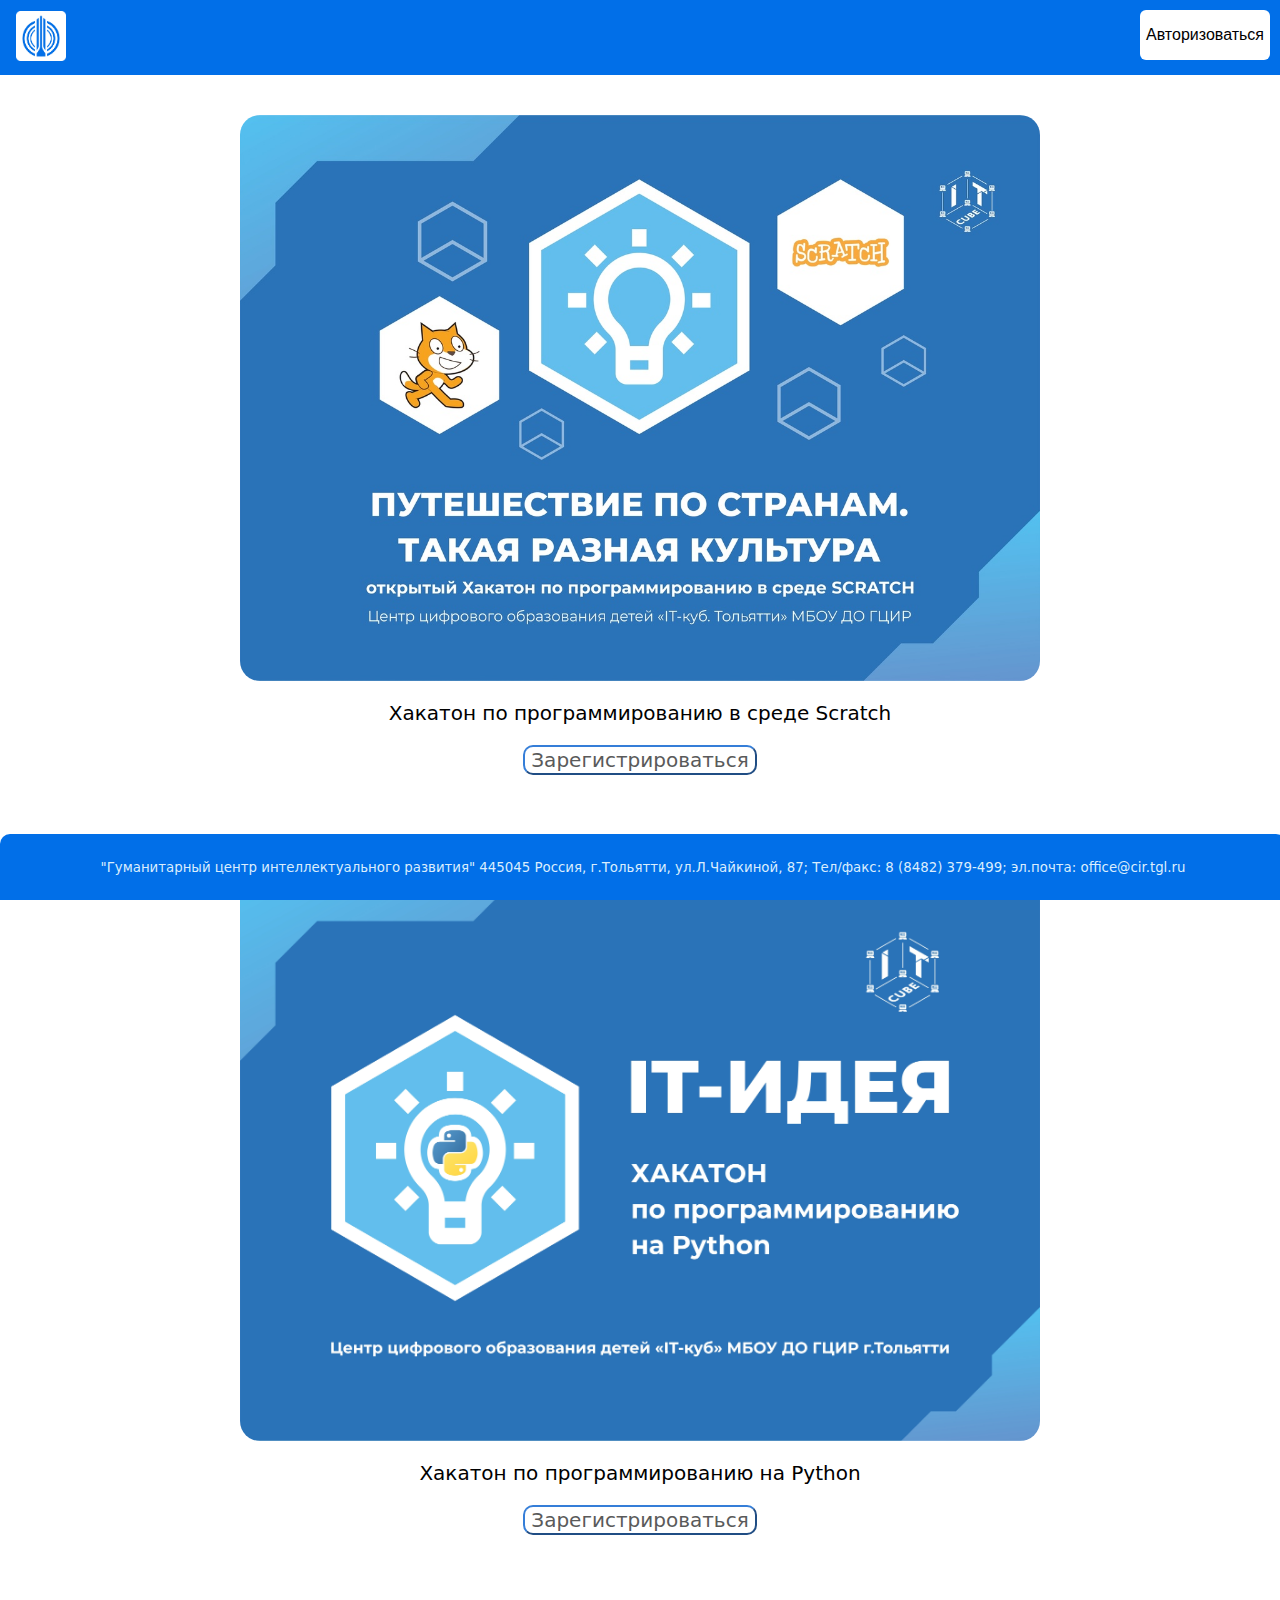
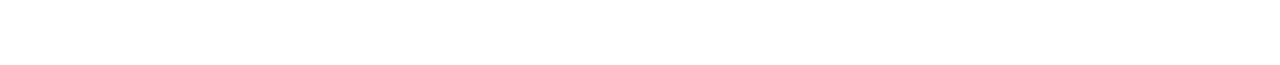
<file: index.html>
<!DOCTYPE html>
<html lang="en">

<head>
    <meta charset="UTF-8">
    <meta name="viewport" content="width=device-width, initial-scale=1.0">
    <title>Хакатоны</title>
    <link rel="stylesheet" href="static/styles/style.css" />
</head>

<body>
    <div class="main">
        <div class="header">
            <a
                href="index.html">
                <button class="logo">
                    <img src="static/images/1.png" alt="ГЦИР">
                </button>
            </a>
            <a href="login.html">
                <button class="authorization">
                    <p>Авторизоваться</p>
                </button>
            </a>
        </div>
        <div class="content">
            <div class="hakhathon">
                <img src="static/images/2.jpg" alt="Хакатон">
                <div class="attachment">
                    <div class="description">
                        Хакатон по программированию в среде Scratch
                    </div>
                    <div class="description">
                        <a href="#">
                            <button>Зарегистрироваться</button>
                        </a>
                    </div>
                </div>
            </div>
            <div class="hakhathon">
                <img src="static/images/3.jpg" alt="Хакатон">
                <div class="attachment">
                    <div class="description">
                        Хакатон по программированию на Python
                    </div>
                    <div class="description">
                        <a href="#">
                            <button>Зарегистрироваться</button>
                        </a>
                    </div>
                </div>
            </div>
        </div>
        <div class="footer">
            "Гуманитарный центр интеллектуального развития"
            445045 Россия, г.Тольятти, ул.Л.Чайкиной, 87; Тел/факс: 8 (8482) 379-499; эл.почта: office@cir.tgl.ru
        </div>
    </div>
</body>

</html>
</file>
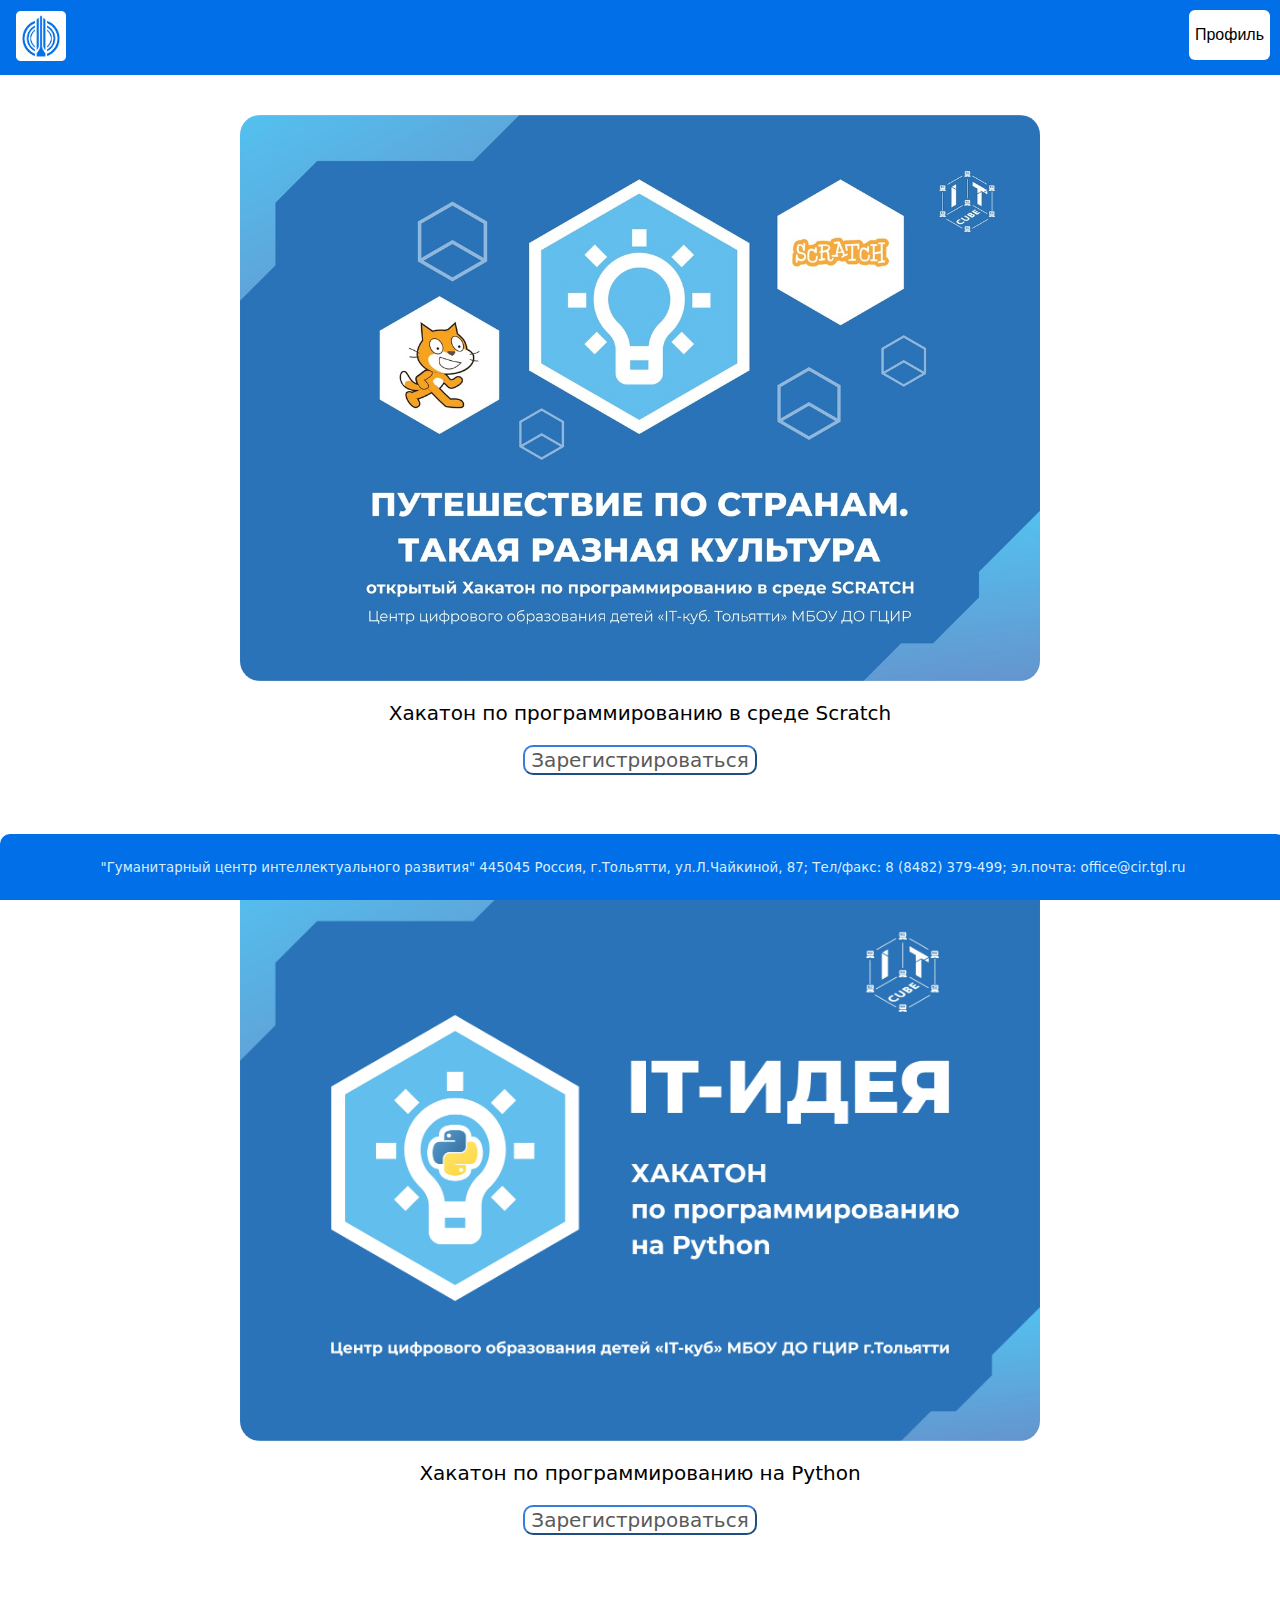
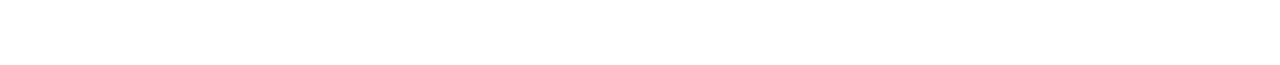
<file: index1.html>
<!DOCTYPE html>
<html lang="en">

<head>
    <meta charset="UTF-8">
    <meta name="viewport" content="width=device-width, initial-scale=1.0">
    <title>Хакатоны</title>
    <link rel="stylesheet" href="static/styles/style.css" />
</head>

<body>
    <div class="main">
        <div class="header">
            <a
                href="index1.html">
                <button class="logo">
                    <img src="static/images/1.png" alt="ГЦИР">
                </button>
            </a>
            <a href="profile.html">
                <button class="authorization">
                    <p>Профиль</p>
                </button>
            </a>
        </div>
        <div class="content">
            <div class="hakhathon">
                <img src="static/images/2.jpg" alt="Хакатон">
                <div class="attachment">
                    <div class="description">
                        Хакатон по программированию в среде Scratch
                    </div>
                    <div class="description">
                        <a href="#">
                            <button id="showUserBtn">Зарегистрироваться</button>
                        </a>
                        <script src="hakhathon.js"></script>
                    </div>
                </div>
            </div>
            <div class="hakhathon">
                <img src="static/images/3.jpg" alt="Хакатон">
                <div class="attachment">
                    <div class="description">
                        Хакатон по программированию на Python
                    </div>
                    <div class="description">
                        <a href="#">
                            <button id="showUserBtn1">Зарегистрироваться</button>
                        </a>
                        <script src="hakhathon.js"></script>
                    </div>
                </div>
            </div>
        </div>
        <div class="footer">
            "Гуманитарный центр интеллектуального развития"
            445045 Россия, г.Тольятти, ул.Л.Чайкиной, 87; Тел/факс: 8 (8482) 379-499; эл.почта: office@cir.tgl.ru
        </div>
    </div>
</body>

</html>
</file>
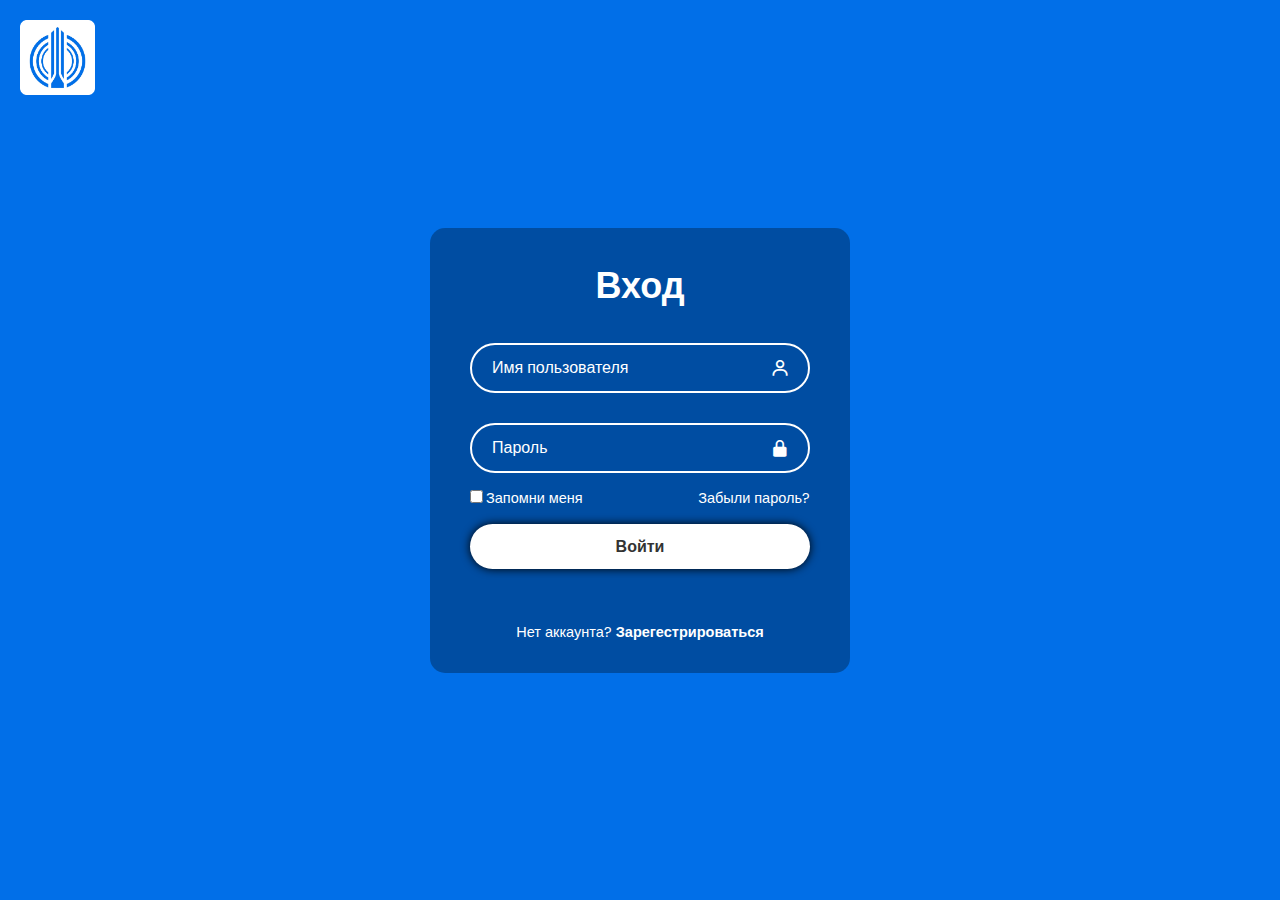
<file: login.html>
<!DOCTYPE html>
<html lang="en">

<head>
    <meta charset="UTF-8">
    <meta name="viewport" content="width=device-width, initial-scale=1.0">
    <title>Вход</title>
    <link rel="stylesheet" href="style.css">
    <link href='https://unpkg.com/boxicons@2.1.4/css/boxicons.min.css' rel='stylesheet'>
</head>

<body>
    <a href="index.html">
        <div class="logo">
            <img src="1.png" alt="ГЦИР">
        </div>
    </a>
    <div class="wrapper">
        <form action="">
            <h1>Вход</h1>
            <div class="input-box">
                <input id="loginInput" type="text" placeholder="Имя пользователя" required>
                <i class='bx bx-user'></i>
            </div>
            <div class="input-box">
                <input id="passwordInput" type="password" placeholder="Пароль" required>
                <i class='bx bxs-lock-alt'></i>
            </div>
            <div class="remember">
                <label for=""><input type="checkbox">Запомни меня</label>
                <a href="#">Забыли пароль?</a>
            </div>
            <button type="button" id="loginBtn" class="btn">Войти</button>
            <div id="errorMessage" class="error"></div>

            <div class="register-link">
                <p>Нет аккаунта? <a href="page.html">Зарегестрироваться</a></p>
            </div>
        </form>
    </div>
    <script src="login.js"></script>
</body>

</html>
</file>
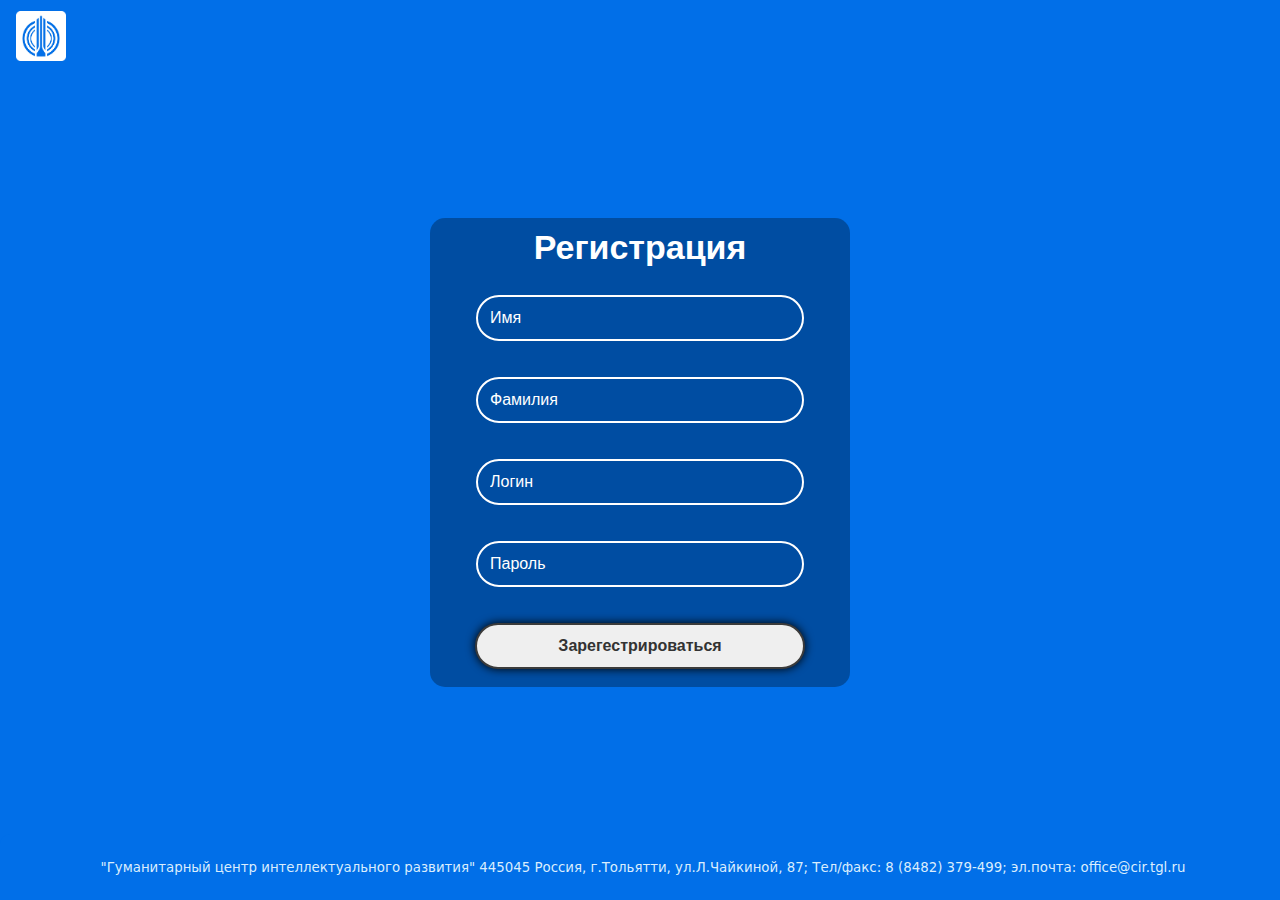
<file: page.html>
<!DOCTYPE html>
<html lang="en">

<head>
    <meta charset="UTF-8">
    <meta name="viewport" content="width=device-width, initial-scale=1.0">
    <title>Хакатоны</title>
    <link rel="stylesheet" href="static/styles/style.css" />
</head>

<body>
    <div class="main">
        <div class="header">
            <a
                href="index.html">
                <button class="logo">
                    <img src="static/images/1.png" alt="ГЦИР">
                </button>
            </a>
        </div>
        <div class="reg">
            <div class="registration">
                <div class="regist">
                    <p>Регистрация</p>
                </div>
                <div>
                    <input id="name" placeholder="Имя" required>
                </div>
                <div>
                    <input id="secondname" placeholder="Фамилия" required>
                </div>
                <div>
                    <input id="login" placeholder="Логин" required>
                </div>
                <div>
                    <input id="password" placeholder="Пароль" required>         
                </div>
                <div>
                    <button type="submit" id="submit">Зарегестрироваться</button>
                </div>
                <script src="script.js"></script>
            </div>
        </div>
        <div class="footer">
            "Гуманитарный центр интеллектуального развития"
            445045 Россия, г.Тольятти, ул.Л.Чайкиной, 87; Тел/факс: 8 (8482) 379-499; эл.почта: office@cir.tgl.ru
        </div>
    </div>
</body>

</html>
</file>
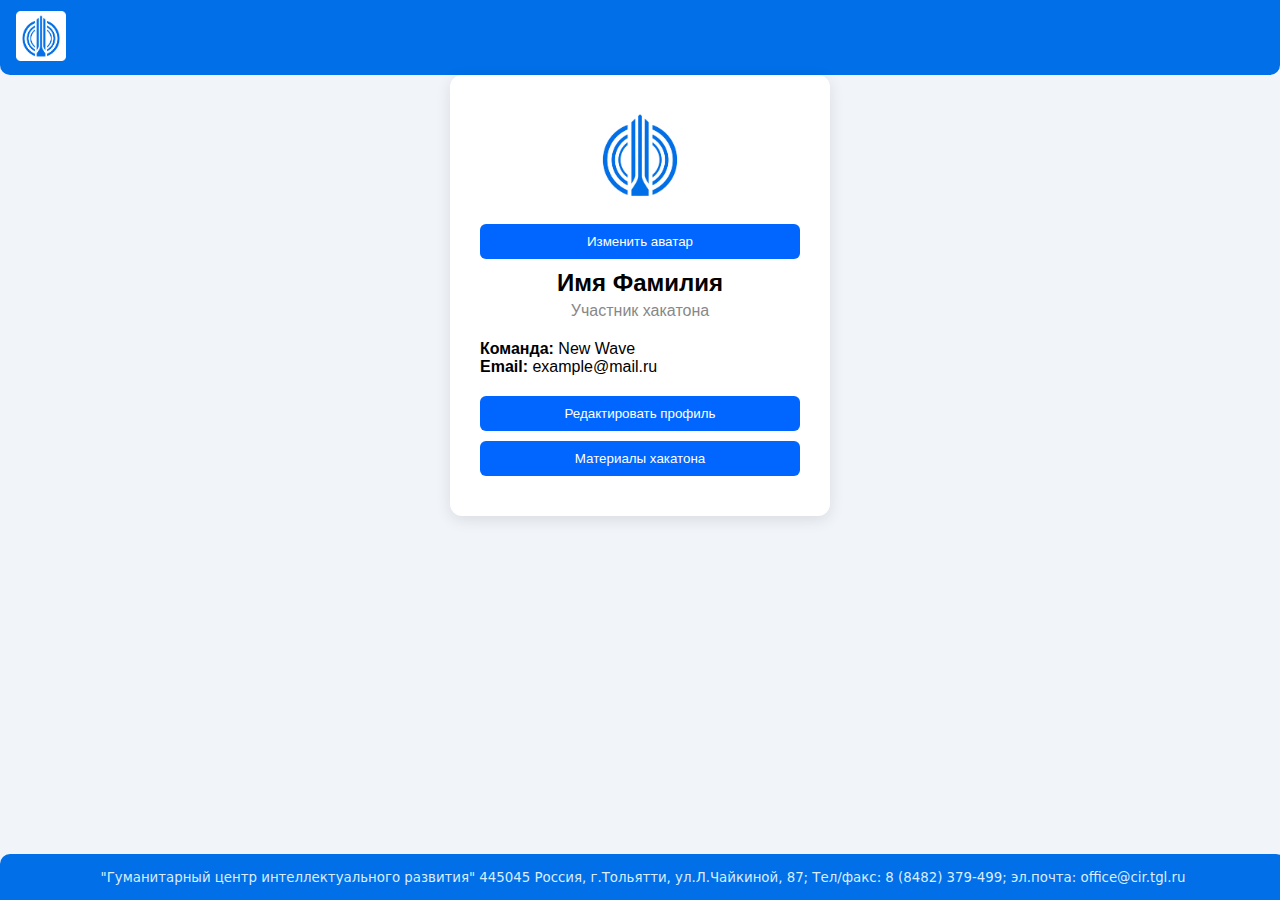
<file: profile.html>
<!DOCTYPE html>
<html lang="en">

<head>
    <meta charset="UTF-8">
    <meta name="viewport" content="width=device-width, initial-scale=1.0">
    <title>Личный кабинет</title>
    <link rel="stylesheet" href="styleLK.css" />

</head>

<body>
    <div class="main">
        <div class="header">
            <a href="index1.html">
                <button class="logo">
                <img src="1.png" alt="ГЦИР">
            </button>
            </a>
        </div>
        <div class="profile-container">

            <div class="profile-card">
                <img src="1.png" class="avatar" id="avatar" alt="Avatar">

                <input type="file" id="avatarInput" accept="image/*" style="display:none">
                <button id="changeAvatarBtn" class="btn">Изменить аватар</button>

                <h2 id="name">Имя Фамилия</h2>
                <p id="status" class="status">Участник хакатона</p>

                <div class="info">
                    <p><strong>Команда:</strong><span id="team"> New Wave</span></p>
                    <p><strong>Email:</strong><span id="email"> example@mail.ru</span></p>
                </div>

                <button class="btn" id="editBtn">Редактировать профиль</button>
                <button class="btn" id="showMaterialsBtn">Материалы хакатона</button>
                <div id="currentHackathonBlock">
                    <h2>Материалы текущего хакатона</h2>

                    <ul id="currentHackathonMaterials">
                    </ul>
                </div>

                <div class="materials" id="materialsBlock">
                    <h2>Материалы прошлых хакатонов</h2>
                    <select id="yearSelect">
                        <option value="">Выберите год</option>
                        <option value="2021">2021</option>
                        <option value="2022">2022</option>
                        <option value="2023">2023</option>
                    </select>

                    <div id="materialsContainer" style="margin-top:10px;"></div>
                </div>

            </div>

        </div>
        <div class="footer">
            "Гуманитарный центр интеллектуального развития"
            445045 Россия, г.Тольятти, ул.Л.Чайкиной, 87; Тел/факс: 8 (8482) 379-499; эл.почта: office@cir.tgl.ru
        </div>
    </div>
    <script src="scriptLK.js"></script>
</body>

</html>
</file>
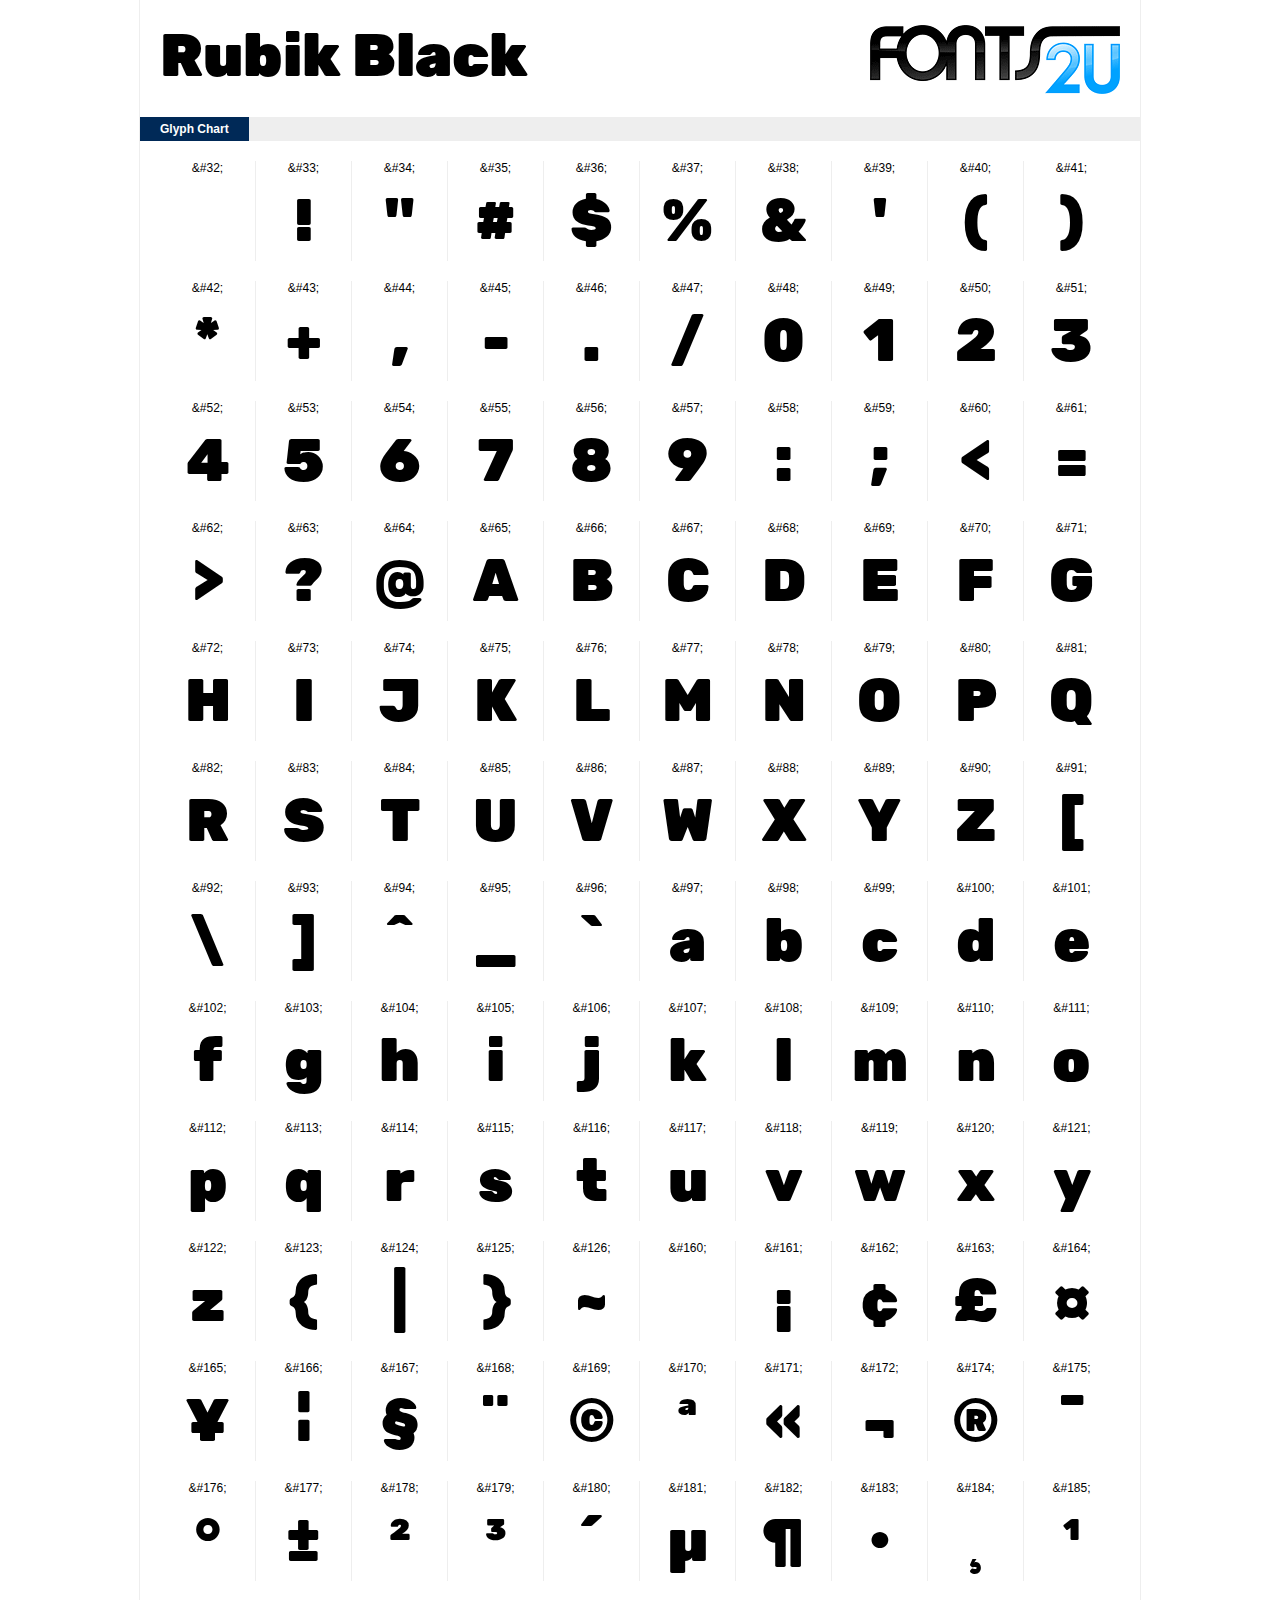
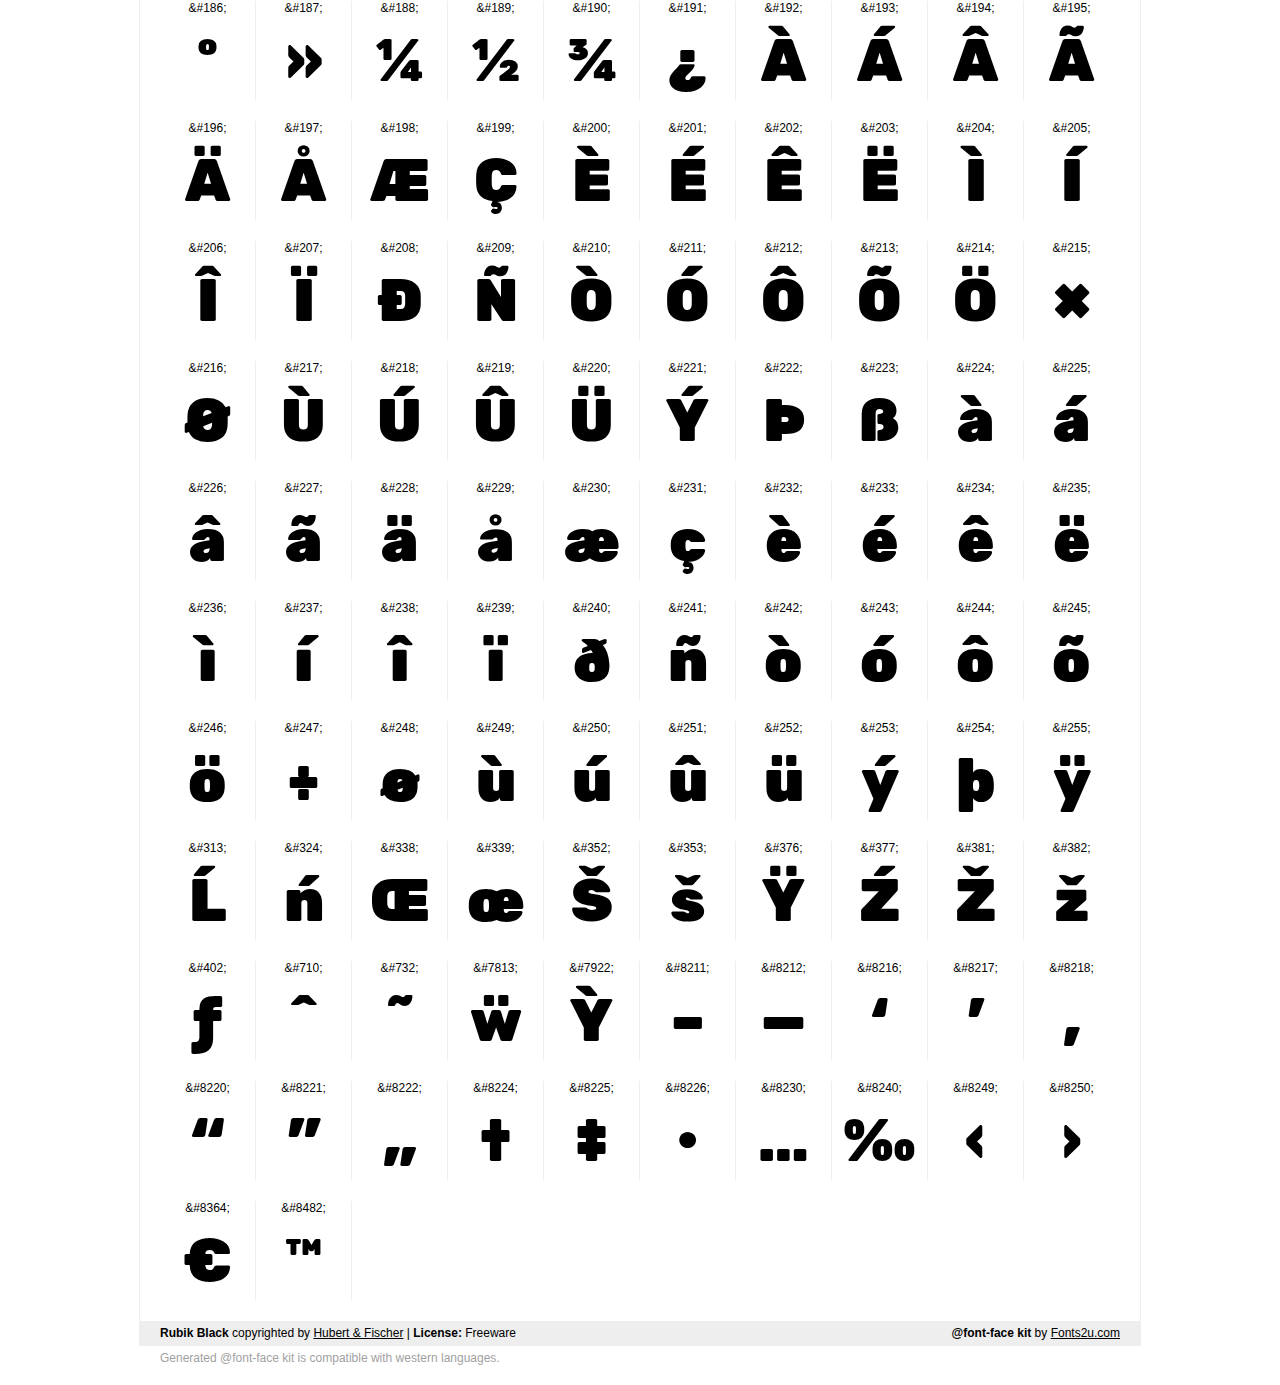
<file: static/fonts/Rubik_Black/demo.html>
﻿<!DOCTYPE html PUBLIC "-//W3C//DTD XHTML 1.0 Strict//EN" "http://www.w3.org/TR/xhtml1/DTD/xhtml1-strict.dtd"> 

<html xmlns="http://www.w3.org/1999/xhtml"> 

  <head> 

    <title>Rubik Black @font-face kit sample</title> 
    <meta http-equiv="Content-Type" content="text/html; charset=utf-8" />
    
    <style media="screen" type="text/css">/*<![CDATA[*/@import 'stylesheet.css';/*]]>*/</style>
    <style media="screen" type="text/css">/*<![CDATA[*/@import 'demo-files/demo.css';/*]]>*/</style>
    <style type="text/css">#title,#glyphs p{font-family:"Rubik Black"}</style>

 </head> 
 
<body> 

	<div id="wrapper">
		<div id="title">
			Rubik Black		</div>
		<div id="logo">
			<a href="https://fonts2u.com" target="_blank"><img src="demo-files/fonts2u_logo.gif" width="250" height="69" alt="Fonts2u.com logo" /></a>
		</div>
		<div class="clr"></div>

		<div id="menu">
			<ul>
				<li class="selected"><a href="#glyphs">Glyph Chart</a></li>
			<ul>
			<div class="clr"></div>
		</div>

		<div id="content">
			
			<div id="glyphs">
				<div class="g">&amp;#32;<p> </p></div>
<div class="g">&amp;#33;<p>!</p></div>
<div class="g">&amp;#34;<p>"</p></div>
<div class="g">&amp;#35;<p>#</p></div>
<div class="g">&amp;#36;<p>$</p></div>
<div class="g">&amp;#37;<p>%</p></div>
<div class="g">&amp;#38;<p>&</p></div>
<div class="g">&amp;#39;<p>'</p></div>
<div class="g">&amp;#40;<p>(</p></div>
<div class="g noborder">&amp;#41;<p>)</p></div>
<div class="clr"></div><div class="g">&amp;#42;<p>*</p></div>
<div class="g">&amp;#43;<p>+</p></div>
<div class="g">&amp;#44;<p>,</p></div>
<div class="g">&amp;#45;<p>-</p></div>
<div class="g">&amp;#46;<p>.</p></div>
<div class="g">&amp;#47;<p>/</p></div>
<div class="g">&amp;#48;<p>0</p></div>
<div class="g">&amp;#49;<p>1</p></div>
<div class="g">&amp;#50;<p>2</p></div>
<div class="g noborder">&amp;#51;<p>3</p></div>
<div class="clr"></div><div class="g">&amp;#52;<p>4</p></div>
<div class="g">&amp;#53;<p>5</p></div>
<div class="g">&amp;#54;<p>6</p></div>
<div class="g">&amp;#55;<p>7</p></div>
<div class="g">&amp;#56;<p>8</p></div>
<div class="g">&amp;#57;<p>9</p></div>
<div class="g">&amp;#58;<p>:</p></div>
<div class="g">&amp;#59;<p>;</p></div>
<div class="g">&amp;#60;<p><</p></div>
<div class="g noborder">&amp;#61;<p>=</p></div>
<div class="clr"></div><div class="g">&amp;#62;<p>></p></div>
<div class="g">&amp;#63;<p>?</p></div>
<div class="g">&amp;#64;<p>@</p></div>
<div class="g">&amp;#65;<p>A</p></div>
<div class="g">&amp;#66;<p>B</p></div>
<div class="g">&amp;#67;<p>C</p></div>
<div class="g">&amp;#68;<p>D</p></div>
<div class="g">&amp;#69;<p>E</p></div>
<div class="g">&amp;#70;<p>F</p></div>
<div class="g noborder">&amp;#71;<p>G</p></div>
<div class="clr"></div><div class="g">&amp;#72;<p>H</p></div>
<div class="g">&amp;#73;<p>I</p></div>
<div class="g">&amp;#74;<p>J</p></div>
<div class="g">&amp;#75;<p>K</p></div>
<div class="g">&amp;#76;<p>L</p></div>
<div class="g">&amp;#77;<p>M</p></div>
<div class="g">&amp;#78;<p>N</p></div>
<div class="g">&amp;#79;<p>O</p></div>
<div class="g">&amp;#80;<p>P</p></div>
<div class="g noborder">&amp;#81;<p>Q</p></div>
<div class="clr"></div><div class="g">&amp;#82;<p>R</p></div>
<div class="g">&amp;#83;<p>S</p></div>
<div class="g">&amp;#84;<p>T</p></div>
<div class="g">&amp;#85;<p>U</p></div>
<div class="g">&amp;#86;<p>V</p></div>
<div class="g">&amp;#87;<p>W</p></div>
<div class="g">&amp;#88;<p>X</p></div>
<div class="g">&amp;#89;<p>Y</p></div>
<div class="g">&amp;#90;<p>Z</p></div>
<div class="g noborder">&amp;#91;<p>[</p></div>
<div class="clr"></div><div class="g">&amp;#92;<p>\</p></div>
<div class="g">&amp;#93;<p>]</p></div>
<div class="g">&amp;#94;<p>^</p></div>
<div class="g">&amp;#95;<p>_</p></div>
<div class="g">&amp;#96;<p>`</p></div>
<div class="g">&amp;#97;<p>a</p></div>
<div class="g">&amp;#98;<p>b</p></div>
<div class="g">&amp;#99;<p>c</p></div>
<div class="g">&amp;#100;<p>d</p></div>
<div class="g noborder">&amp;#101;<p>e</p></div>
<div class="clr"></div><div class="g">&amp;#102;<p>f</p></div>
<div class="g">&amp;#103;<p>g</p></div>
<div class="g">&amp;#104;<p>h</p></div>
<div class="g">&amp;#105;<p>i</p></div>
<div class="g">&amp;#106;<p>j</p></div>
<div class="g">&amp;#107;<p>k</p></div>
<div class="g">&amp;#108;<p>l</p></div>
<div class="g">&amp;#109;<p>m</p></div>
<div class="g">&amp;#110;<p>n</p></div>
<div class="g noborder">&amp;#111;<p>o</p></div>
<div class="clr"></div><div class="g">&amp;#112;<p>p</p></div>
<div class="g">&amp;#113;<p>q</p></div>
<div class="g">&amp;#114;<p>r</p></div>
<div class="g">&amp;#115;<p>s</p></div>
<div class="g">&amp;#116;<p>t</p></div>
<div class="g">&amp;#117;<p>u</p></div>
<div class="g">&amp;#118;<p>v</p></div>
<div class="g">&amp;#119;<p>w</p></div>
<div class="g">&amp;#120;<p>x</p></div>
<div class="g noborder">&amp;#121;<p>y</p></div>
<div class="clr"></div><div class="g">&amp;#122;<p>z</p></div>
<div class="g">&amp;#123;<p>{</p></div>
<div class="g">&amp;#124;<p>|</p></div>
<div class="g">&amp;#125;<p>}</p></div>
<div class="g">&amp;#126;<p>~</p></div>
<div class="g">&amp;#160;<p> </p></div>
<div class="g">&amp;#161;<p>¡</p></div>
<div class="g">&amp;#162;<p>¢</p></div>
<div class="g">&amp;#163;<p>£</p></div>
<div class="g noborder">&amp;#164;<p>¤</p></div>
<div class="clr"></div><div class="g">&amp;#165;<p>¥</p></div>
<div class="g">&amp;#166;<p>¦</p></div>
<div class="g">&amp;#167;<p>§</p></div>
<div class="g">&amp;#168;<p>¨</p></div>
<div class="g">&amp;#169;<p>©</p></div>
<div class="g">&amp;#170;<p>ª</p></div>
<div class="g">&amp;#171;<p>«</p></div>
<div class="g">&amp;#172;<p>¬</p></div>
<div class="g">&amp;#174;<p>®</p></div>
<div class="g noborder">&amp;#175;<p>¯</p></div>
<div class="clr"></div><div class="g">&amp;#176;<p>°</p></div>
<div class="g">&amp;#177;<p>±</p></div>
<div class="g">&amp;#178;<p>²</p></div>
<div class="g">&amp;#179;<p>³</p></div>
<div class="g">&amp;#180;<p>´</p></div>
<div class="g">&amp;#181;<p>µ</p></div>
<div class="g">&amp;#182;<p>¶</p></div>
<div class="g">&amp;#183;<p>·</p></div>
<div class="g">&amp;#184;<p>¸</p></div>
<div class="g noborder">&amp;#185;<p>¹</p></div>
<div class="clr"></div><div class="g">&amp;#186;<p>º</p></div>
<div class="g">&amp;#187;<p>»</p></div>
<div class="g">&amp;#188;<p>¼</p></div>
<div class="g">&amp;#189;<p>½</p></div>
<div class="g">&amp;#190;<p>¾</p></div>
<div class="g">&amp;#191;<p>¿</p></div>
<div class="g">&amp;#192;<p>À</p></div>
<div class="g">&amp;#193;<p>Á</p></div>
<div class="g">&amp;#194;<p>Â</p></div>
<div class="g noborder">&amp;#195;<p>Ã</p></div>
<div class="clr"></div><div class="g">&amp;#196;<p>Ä</p></div>
<div class="g">&amp;#197;<p>Å</p></div>
<div class="g">&amp;#198;<p>Æ</p></div>
<div class="g">&amp;#199;<p>Ç</p></div>
<div class="g">&amp;#200;<p>È</p></div>
<div class="g">&amp;#201;<p>É</p></div>
<div class="g">&amp;#202;<p>Ê</p></div>
<div class="g">&amp;#203;<p>Ë</p></div>
<div class="g">&amp;#204;<p>Ì</p></div>
<div class="g noborder">&amp;#205;<p>Í</p></div>
<div class="clr"></div><div class="g">&amp;#206;<p>Î</p></div>
<div class="g">&amp;#207;<p>Ï</p></div>
<div class="g">&amp;#208;<p>Ð</p></div>
<div class="g">&amp;#209;<p>Ñ</p></div>
<div class="g">&amp;#210;<p>Ò</p></div>
<div class="g">&amp;#211;<p>Ó</p></div>
<div class="g">&amp;#212;<p>Ô</p></div>
<div class="g">&amp;#213;<p>Õ</p></div>
<div class="g">&amp;#214;<p>Ö</p></div>
<div class="g noborder">&amp;#215;<p>×</p></div>
<div class="clr"></div><div class="g">&amp;#216;<p>Ø</p></div>
<div class="g">&amp;#217;<p>Ù</p></div>
<div class="g">&amp;#218;<p>Ú</p></div>
<div class="g">&amp;#219;<p>Û</p></div>
<div class="g">&amp;#220;<p>Ü</p></div>
<div class="g">&amp;#221;<p>Ý</p></div>
<div class="g">&amp;#222;<p>Þ</p></div>
<div class="g">&amp;#223;<p>ß</p></div>
<div class="g">&amp;#224;<p>à</p></div>
<div class="g noborder">&amp;#225;<p>á</p></div>
<div class="clr"></div><div class="g">&amp;#226;<p>â</p></div>
<div class="g">&amp;#227;<p>ã</p></div>
<div class="g">&amp;#228;<p>ä</p></div>
<div class="g">&amp;#229;<p>å</p></div>
<div class="g">&amp;#230;<p>æ</p></div>
<div class="g">&amp;#231;<p>ç</p></div>
<div class="g">&amp;#232;<p>è</p></div>
<div class="g">&amp;#233;<p>é</p></div>
<div class="g">&amp;#234;<p>ê</p></div>
<div class="g noborder">&amp;#235;<p>ë</p></div>
<div class="clr"></div><div class="g">&amp;#236;<p>ì</p></div>
<div class="g">&amp;#237;<p>í</p></div>
<div class="g">&amp;#238;<p>î</p></div>
<div class="g">&amp;#239;<p>ï</p></div>
<div class="g">&amp;#240;<p>ð</p></div>
<div class="g">&amp;#241;<p>ñ</p></div>
<div class="g">&amp;#242;<p>ò</p></div>
<div class="g">&amp;#243;<p>ó</p></div>
<div class="g">&amp;#244;<p>ô</p></div>
<div class="g noborder">&amp;#245;<p>õ</p></div>
<div class="clr"></div><div class="g">&amp;#246;<p>ö</p></div>
<div class="g">&amp;#247;<p>÷</p></div>
<div class="g">&amp;#248;<p>ø</p></div>
<div class="g">&amp;#249;<p>ù</p></div>
<div class="g">&amp;#250;<p>ú</p></div>
<div class="g">&amp;#251;<p>û</p></div>
<div class="g">&amp;#252;<p>ü</p></div>
<div class="g">&amp;#253;<p>ý</p></div>
<div class="g">&amp;#254;<p>þ</p></div>
<div class="g noborder">&amp;#255;<p>ÿ</p></div>
<div class="clr"></div><div class="g">&amp;#313;<p>Ĺ</p></div>
<div class="g">&amp;#324;<p>ń</p></div>
<div class="g">&amp;#338;<p>Œ</p></div>
<div class="g">&amp;#339;<p>œ</p></div>
<div class="g">&amp;#352;<p>Š</p></div>
<div class="g">&amp;#353;<p>š</p></div>
<div class="g">&amp;#376;<p>Ÿ</p></div>
<div class="g">&amp;#377;<p>Ź</p></div>
<div class="g">&amp;#381;<p>Ž</p></div>
<div class="g noborder">&amp;#382;<p>ž</p></div>
<div class="clr"></div><div class="g">&amp;#402;<p>ƒ</p></div>
<div class="g">&amp;#710;<p>ˆ</p></div>
<div class="g">&amp;#732;<p>˜</p></div>
<div class="g">&amp;#7813;<p>ẅ</p></div>
<div class="g">&amp;#7922;<p>Ỳ</p></div>
<div class="g">&amp;#8211;<p>–</p></div>
<div class="g">&amp;#8212;<p>—</p></div>
<div class="g">&amp;#8216;<p>‘</p></div>
<div class="g">&amp;#8217;<p>’</p></div>
<div class="g noborder">&amp;#8218;<p>‚</p></div>
<div class="clr"></div><div class="g">&amp;#8220;<p>“</p></div>
<div class="g">&amp;#8221;<p>”</p></div>
<div class="g">&amp;#8222;<p>„</p></div>
<div class="g">&amp;#8224;<p>†</p></div>
<div class="g">&amp;#8225;<p>‡</p></div>
<div class="g">&amp;#8226;<p>•</p></div>
<div class="g">&amp;#8230;<p>…</p></div>
<div class="g">&amp;#8240;<p>‰</p></div>
<div class="g">&amp;#8249;<p>‹</p></div>
<div class="g noborder">&amp;#8250;<p>›</p></div>
<div class="clr"></div><div class="g">&amp;#8364;<p>€</p></div>
<div class="g">&amp;#8482;<p>™</p></div>
			</div>
			
			<div class="clr"></div>

		</div>

		<div id="footer">
			<div id="copyright"><strong>Rubik Black</strong> copyrighted by <a href="http://www.hubertfischer.com" target="_blank">Hubert & Fischer</a> | <strong>License:</strong> Freeware</div>
			<div id="generated"><strong>@font-face kit</strong> by <a href="https://fonts2u.com" target="_blank">Fonts2u.com</a></div>
			<div class="clr"></div>
		</div>
	</div>
	<div id="support">Generated @font-face kit is compatible with western languages.</div>

</body> 

</html>
</file>
<file: static/styles/style.css>
* { 
    margin: 0; 
    font-family: "Poppins", sans-serif;
}
.body {
    display: flex;
    justify-content: center;
    align-items: center;
    min-height: 100vh;
    background: rgb(1, 111, 232);
    background-size: cover;
    background-position: center;
}
.main {
    width: 100%;
    min-height: 100vh;
    display: flex;
    flex-direction: column;
    box-sizing: border-box;
}
.header {
    padding: 10px;
    display: flex;
    height: fit-content;
    background-color: rgb(1, 111, 232);
    justify-content: space-between;
}
.logo {
    background-color: rgba(1, 111, 232);
    border: none;
    text-align: center;
}
.logo>img {
    max-height: 50px;
    width: auto;
}
.authorization {
    background-color: rgb(255, 255, 255);
    border: none;
    text-align: center;
    height: 50px;
    border-radius: 6px;
    font-size: 12pt;
    font-weight: 500;
    font-family: system-ui, -apple-system, BlinkMacSystemFont, 'Segoe UI', Roboto, Oxygen, Ubuntu, Cantarell, 'Open Sans', 'Helvetica Neue', sans-serif;
}
.content { 
    display: flex;
    flex: 1;
    justify-content: center;
    flex-wrap: wrap;
    padding-bottom: 70px;
}
.hakhathon {
    display: flex;
    justify-content: center;
    background-color: rgb(255, 255, 255);
    max-width: 800px;
    border-radius: 10px;
    padding: 20px;
    margin: 20px;
    flex-wrap: wrap;
}
.attachment {
    display: flex;
    flex-direction: column;
    justify-content: center;
    max-width: 600px;
    padding: 10px;
}
.hakhathon>img {
    max-width: 100%;
    max-height:  100%;
    border-radius: 20px;
    object-fit: cover;
}
.description {
    display: flex;
    padding: 10px;
    justify-content: center;
    font-size: 15pt;
    font-weight: 500;
    font-family:  system-ui, -apple-system, BlinkMacSystemFont, 'Segoe UI', Roboto, Oxygen, Ubuntu, Cantarell, 'Open Sans', 'Helvetica Neue', sans-serif;
}
.description>a>button {
    background-color: rgb(255, 255, 255);
    color: rgb(90, 90, 90);
    border-radius: 10px;
    font-size: 15pt;
    border-color: rgb(53, 126, 216);
    font-family: system-ui, -apple-system, BlinkMacSystemFont, 'Segoe UI', Roboto, Oxygen, Ubuntu, Cantarell, 'Open Sans', 'Helvetica Neue', sans-serif;
    font-weight: 500;
}
.footer {
    border-top-left-radius: 10px;
    border-top-right-radius: 10px;
    background-color: rgba(1, 111, 232);
    position: fixed;
    bottom: 0;
    left: 0;
    width: 100%;
    height: 60px;
    padding: 3px;
    display: flex;
    justify-content: center;
    align-items: center;
    font-family: system-ui, -apple-system, BlinkMacSystemFont, 'Segoe UI', Roboto, Oxygen, Ubuntu, Cantarell, 'Open Sans', 'Helvetica Neue', sans-serif;
    font-size: 10pt;
    font-weight: 500;
    color: rgb(218, 237, 253);
}
.reg {
    display: flex;
    flex: 1;
    padding-bottom: 70px;
    justify-content: center;
    align-items: center;
    background-color: rgb(1, 111, 232);
}
.registration {
    display: flex;
    width: 420px;
    flex-direction: column;
    background: rgba(0, 0, 0, 0.3);
    color: rgb(255, 255, 255);
    font-family: system-ui, -apple-system, BlinkMacSystemFont, 'Segoe UI', Roboto, Oxygen, Ubuntu, Cantarell, 'Open Sans', 'Helvetica Neue', sans-serif;
    border-radius: 15px;
    
}
.registration>div {
    display: flex;
    flex-direction: column;
    align-items: center;
    justify-content: center;
    margin: 10px;
}
.registration p {
    font-weight: 600;
}
.registration input {
    width: 300px;
    padding: 12px;
    margin: 8px 0;
    border: 2px solid #ffffff;
    border-radius: 40px;
    font-size: 16px;
    transition: 0.2s;
    background: rgba(0, 0, 0, 0.0);
}
input::placeholder{
    color: #fff;
}
.registration input:focus {
    border-color: #006eff;
    box-shadow: 0 0 5px #006eff;
}

.registration button {
    width: 330px;
    padding: 12px;
    margin: 8px 0;
    border: 2px solid #3b3b3b;
    border-radius: 40px;
    font-size: 16px;
    transition: 0.2s;
    box-shadow: 0 0 10px rgb(0, 0, 0, 1);
    cursor: pointer;
    font-size: 16px;
    color: #333;
    font-weight: 600;
}

.registration button:focus {
    border-color: #006eff;
    box-shadow: 0 0 5px #006eff;
}
.regist {
    font-size: 34px;
}
</file>
<file: style.css>
@import url('https://fonts.googleapis.com/css2?family=Poppins:ital,wght@0,100;0,200;0,300;0,400;0,500;0,600;0,700;0,800;0,900;1,100;1,200;1,300;1,400;1,500;1,600;1,700;1,800;1,900&display=swap');

*{
    margin: 0;
    padding: 0;
    box-sizing: border-box;
    font-family: "Poppins", sans-serif;
}

body{
    display: flex;
    justify-content: center;
    align-items: center;
    min-height: 100vh;
    background: rgb(1, 111, 232);
    background-size: cover;
    background-position: center;
}

.wrapper{
    width: 420px;
    background-color: transparent;
    color: #fff;
    border-radius: 15px;
    padding: 30px 40px;
    border: 10px;
    background: rgba(0, 0, 0, 0.3);
}

.wrapper h1{
    font-size: 36px;
    text-align: center;

}

.wrapper .input-box{
    width: 100%;
    height: 50px;
    margin: 30px 0;
    position: relative;
}

.input-box input{
    width: 100%;
    height: 100%;
    background: transparent;
    border: none;
    outline: none;
    border: 2px solid rgb(255, 255, 255, 2);
    border-radius: 40px;
    font-size: 16px;
    color: #fff;
    padding: 20px 45px 20px 20px;
}

.input-box input::placeholder{
    color: #fff;
}
.input-box i{
    position: absolute;
    right: 20px;
    top: 50%;
    transform: translateY(-50%);
    font-size: 20px;
}

.wrapper .remember{
    display: flex;
    justify-content: space-between;
    font-size: 14.5px;
    margin: -15px 0 15px;
}
.remember label input{
    accent-color: #fff;
    margin-right: 3px;
}

.remember a{
    color: #fff;
    text-decoration: none;
}
.remember a:hover{
    text-decoration: underline;
}
.wrapper .btn{
    width: 100%;
    height: 45px;
    background: #fff;
    border: none;
    outline: none;
    border-radius: 40px;
    box-shadow: 0 0 10px rgb(0, 0, 0, 1);
    cursor: pointer;
    font-size: 16px;
    color: #333;
    font-weight: 600;
}
.wrapper .register-link{
    font-size: 14.5px;
    text-align: center;
    margin-top: 20px;
}
.register-link p a{
    color: #fff;
    text-decoration: none;
    font-weight: 600;
}
.register-link p a:hover{
    text-decoration: underline;
}
.logo img{
    width: 75px;
    position: absolute;
    top: 20px;
    left: 20px;
}
.error {
    margin-top: 15px;
    color: #ff4d4d;
    font-size: 14px;
    text-align: center;
    min-height: 18px;
    opacity: 0;
    transition: 0.3s ease;
}

.error.show {
    opacity: 1;
}

.input-error {
    border-color: #ff4d4d !important;
    box-shadow: 0 0 8px rgba(255, 0, 0, 0.6);
}
</file>
<file: styleLK.css>
* { margin: 0; }
.body {
    height: 100%;
    margin: 0;
    padding: 0;
}
.main {
    width: 100%;
    min-height: 100vh;
    display: flex;
    flex-direction: column;
    box-sizing: border-box;
}
.header {
    border-bottom-left-radius: 10px;
    border-bottom-right-radius: 10px;
    padding: 10px;
    display: flex;
    height: fit-content;
    background-color: rgb(1, 111, 232);
    justify-content: space-between;
}
body {
    margin: 0;
    padding: 0;
    background: #f1f5f9;
    font-family: "Poppins", sans-serif;

    display: flex;
    justify-content: center;
    align-items: center;
    height: 100vh;
}

.profile-container {
    width: 100%;
    display: flex;
    justify-content: center;
}

.profile-card {
    background: white;
    padding: 30px;
    border-radius: 12px;
    width: 320px;
    text-align: center;
    box-shadow: 0 4px 15px rgba(0,0,0,0.1);
}

.avatar {
    width: 100px;
    height: 100px;
    border-radius: 50%;
    object-fit: cover;
    margin-bottom: 15px;
}

.status {
    color: #888;
    margin: 5px 0 20px;
}

.info {
    text-align: left;
    margin-bottom: 20px;
}

.btn {
    width: 100%;
    padding: 10px;
    margin-bottom: 10px;
    border: none;
    background: #0066ff;
    color: white;
    border-radius: 6px;
    cursor: pointer;
}

.btn:hover {
    background: #0051cc;
}
.logo {
    background-color: rgb(1, 111, 232);
    border: none;
    text-align: center;
}
.logo>img {
    max-height: 50px;
    width: auto;
}
.footer {
    border-top-left-radius: 10px;
    border-top-right-radius: 10px;
    background-color: rgb(1, 111, 232);
    position: fixed;
    bottom: 0;
    left: 0;
    width: 100%;
    height: 40px;
    padding: 3px;
    display: flex;
    justify-content: center;
    align-items: center;
    font-family: system-ui, -apple-system, BlinkMacSystemFont, 'Segoe UI', Roboto, Oxygen, Ubuntu, Cantarell, 'Open Sans', 'Helvetica Neue', sans-serif;
    font-size: 10pt;
    font-weight: 500;
    color: rgb(218, 237, 253);
}
input {
    width: 100%;
    padding: 5px;
    margin-top: 4px;
    border: 1px solid #ccc;
    border-radius: 4px;
}
#materialsBlock {
    border: 1px solid rgb(1, 111, 232);
    padding: 15px;
    border-radius: 8px;
    background-color: rgb(1, 111, 232);
    margin-top: 20px;
    max-width: 800px;
}


#materialsBlock h2 {
    margin-bottom: 10px;
    color: #fff;
    font-size: 22px;
}

#materialsBlock h3 {
    margin-top: 15px;
    margin-bottom: 5px;
    color: #555;
    font-size: 18px;
}

#yearSelect {
    padding: 6px 10px;
    font-size: 16px;
    border-radius: 4px;
    border: 1px solid #aaa;
    margin-bottom: 10px;
}

#materialsContainer {
    margin-top: 15px;
}

.accordion-section {
    margin-bottom: 10px;
    border: 1px solid #ccc;
    border-radius: 6px;
    overflow: hidden;
    background-color: #f8f8f8;
}

.accordion-header {
    width: 100%;
    padding: 10px;
    font-size: 16px;
    text-align: left;
    border: none;
    background-color: #e0e0e0;
    cursor: pointer;
    outline: none;
}

.accordion-body {
    display: none;
    padding: 10px;
    background-color: #fff;
}

.accordion-body ul {
    list-style-type: disc;
    padding-left: 20px;
}

.accordion-photo {
    width: 150px;
    margin: 5px;
    border-radius: 4px;
    border: 1px solid #ccc;
    transition: transform 0.2s;
}

.accordion-photo:hover {
    transform: scale(1.05);
    cursor: pointer;
}

@media (max-width: 600px) {
    #materialsContainer div img {
        width: 100px;
        margin: 3px;
    }
    #yearSelect {
        width: 100%;
    }
}
.tabs {
    display: flex;
    margin-bottom: 10px;
}

.tab-btn {
    padding: 10px 20px;
    cursor: pointer;
    background-color: #e0e0e0;
    border: 1px solid #ccc;
    border-bottom: none;
    border-radius: 6px 6px 0 0;
    margin-right: 2px;
    outline: none;
    transition: background-color 0.3s;
}

.tab-btn.active {
    background-color: #fff;
    font-weight: bold;
}

.tab-content {
    border: 1px solid #ccc;
    border-radius: 0 6px 6px 6px;
    padding: 15px;
    display: none;
}

.tab-content.active {
    display: block;
}

#currentHackathonBlock, #materialsBlock {
    border: 1px solid #ccc;
    padding: 15px;
    border-radius: 8px;
    background-color: #007bff;
    margin-top: 20px;
    max-width: 800px;
}

#currentHackathonBlock h2, #materialsBlock h2 {
    margin-bottom: 10px;
    font-size: 22px;
    color: #fff;
}

#currentHackathonMaterials li {
    margin-bottom: 8px;
}

#currentHackathonMaterials li a {
    text-decoration: none;
    color: #fff;
}

#currentHackathonMaterials li a:hover {
    color: #0056b3;
    text-decoration: underline;
}

.accordion-section {
    margin-bottom: 10px;
    border: 1px solid #ccc;
    border-radius: 6px;
    overflow: hidden;
    background-color: #f8f8f8;
}

.accordion-header {
    width: 100%;
    padding: 10px;
    font-size: 16px;
    text-align: left;
    border: none;
    background-color: #e0e0e0;
    cursor: pointer;
    outline: none;
}

.accordion-body {
    display: none;
    padding: 10px;
    background-color: #fff;
}

.accordion-body ul {
    list-style-type: disc;
    padding-left: 20px;
}

.accordion-photo {
    width: 150px;
    margin: 5px;
    border-radius: 4px;
    border: 1px solid #ccc;
    transition: transform 0.2s;
}

.accordion-photo:hover {
    transform: scale(1.05);
    cursor: pointer;
}
</file>
